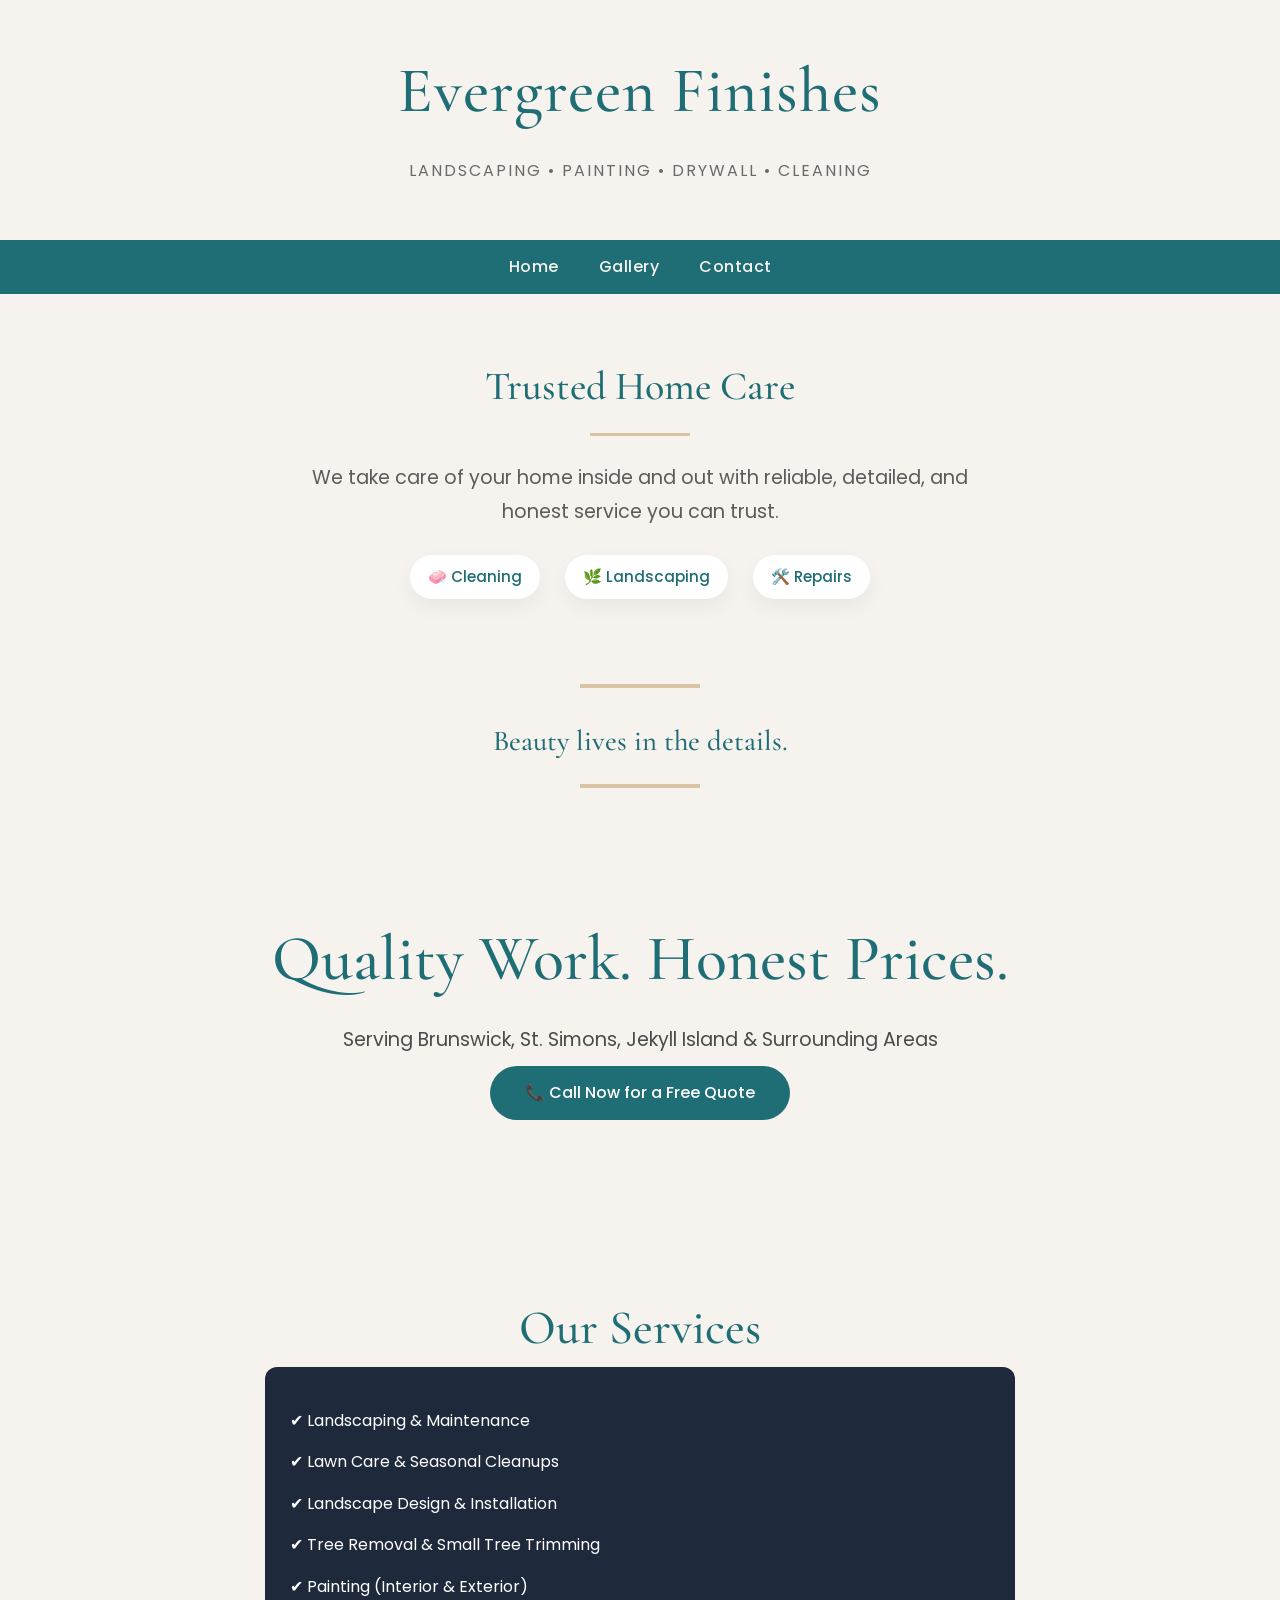
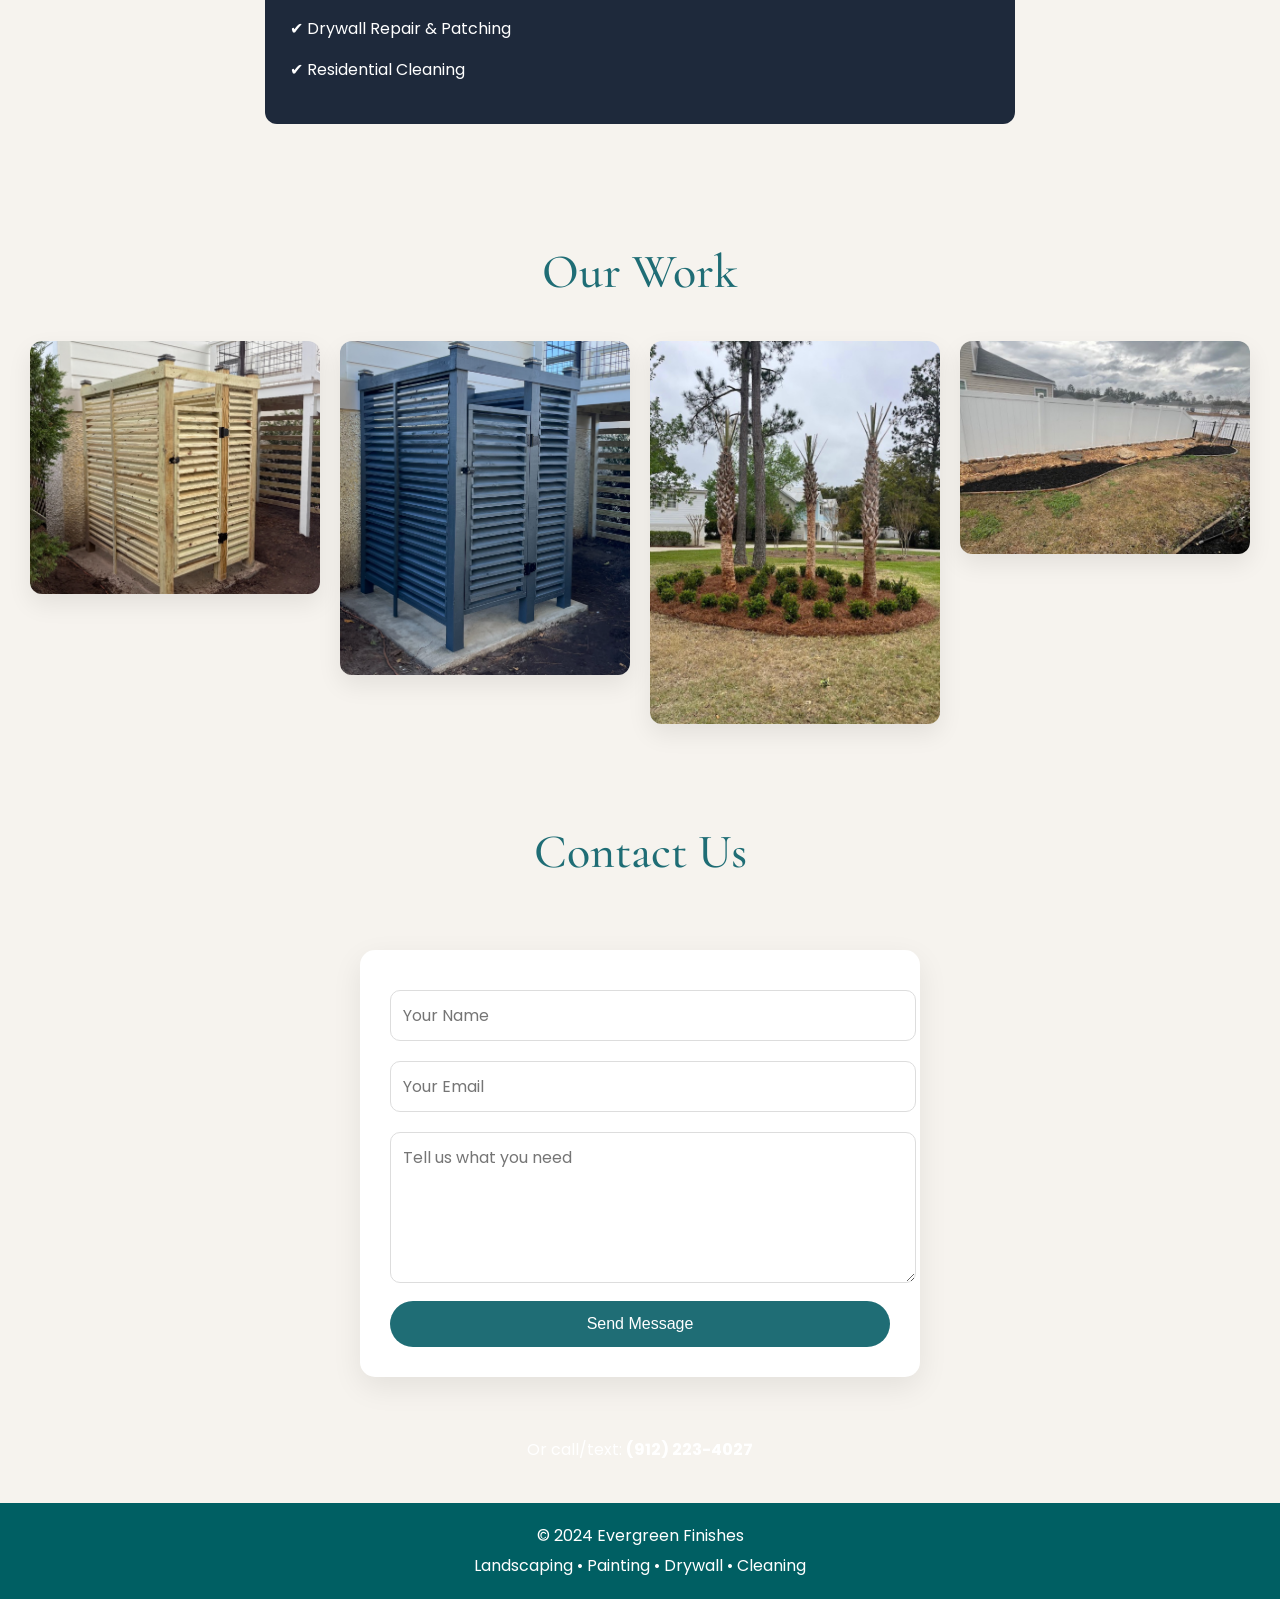
<file: index.html>
<!DOCTYPE html>
<html lang="en">
<head>
  <meta charset="UTF-8">
  <meta name="viewport" content="width=device-width, initial-scale=1.0">
  <title>Evergreen Finishes | Landscaping, Painting & Drywall</title>
<link rel="preconnect" href="https://fonts.googleapis.com">
<link rel="preconnect" href="https://fonts.gstatic.com" crossorigin>

<link href="https://fonts.googleapis.com/css2?family=Cormorant+Garamond:wght@400;500;600&family=Poppins:wght@300;400;500;600&display=swap" rel="stylesheet">
<link rel="stylesheet" href="style.css">
</head>

<body>

<!-- HEADER -->
<!-- HEADER -->
<header>
  <h1>Evergreen Finishes</h1>
  <p>Landscaping • Painting • Drywall • Cleaning</p>
</header>

  <nav class="top-nav">
  <a href="index.html">Home</a>
  <a href="gallery.html">Gallery</a>
  <a href="#contact">Contact</a>
</nav>

<section class="mission">
    <h3>Trusted Home Care</h3>

   <div class="divider"></div>

<p>
    We take care of your home inside and out with reliable, detailed, and honest service you can trust.
</p>

<div class="mission-icons">
    <span>🧼 Cleaning</span>
    <span>🌿 Landscaping</span>
    <span>🛠️ Repairs</span>
</div>
</section>

<!-- TRANSITION TAGLINE -->
<section class="transition-banner">
  <div class="divider"></div>
  <p class="transition-text">Beauty lives in the details.</p>
  <div class="divider"></div>
</section>

<!-- HERO -->
<section class="hero">
  <h2>Quality Work. Honest Prices.</h2>
  <p>
    Serving Brunswick, St. Simons, Jekyll Island & Surrounding Areas
  </p>

  <a href="tel:19122234027" class="btn">
    📞 Call Now for a Free Quote
  </a>
</section>
<!-- SERVICES -->
<section style="padding:50px 20px; text-align:center;">
  <h2>Our Services</h2>

  <div style="max-width:700px; margin:auto; background:#1e293b; padding:25px; border-radius:12px; color:white; text-align:left;">
    <p>✔ Landscaping & Maintenance</p>
    <p>✔ Lawn Care & Seasonal Cleanups</p>
    <p>✔ Landscape Design & Installation</p>
    <p>✔ Tree Removal & Small Tree Trimming</p>
    <p>✔ Painting (Interior & Exterior)</p>
    <p>✔ Drywall Repair & Patching</p>
    <p>✔ Residential Cleaning</p>
  </div>
</section>

<!-- GALLERY -->
<section id="gallery">
  <h2>Our Work</h2>
  <div class="gallery">
    <img src="images/job1.jpg" alt="Job Photo 1">
    <img src="images/job2.jpg" alt="Job Photo 2">
    <img src="images/job3.jpg" alt="Job Photo 3">
    <img src="images/job4.jpg" alt="Job Photo 4">
  </div>
</section>

<!-- CONTACT FORM -->
<section id="contact">
  <h2>Contact Us</h2>

  <div class="contact-box">
    <form action="https://formspree.io/f/xqejqowz" method="POST">
      <input type="text" name="name" placeholder="Your Name" required>
      <input type="email" name="email" placeholder="Your Email" required>
      <textarea name="message" rows="5" placeholder="Tell us what you need" required></textarea>
      <button type="submit">Send Message</button>
    </form>
  </div>

  <p style="text-align:center; margin-top:20px; color:white;">
    Or call/text: <strong>(912) 223-4027</strong>
  </p>
</section>

<!-- FOOTER -->
<footer style="background:#005f63; padding:20px; text-align:center; color:white; margin-top:40px;">
  <p style="margin:0;">© 2024 Evergreen Finishes</p>
  <p style="margin:5px 0 0;">Landscaping • Painting • Drywall • Cleaning</p>
</footer>

</body>
</html>
</file>
<file: style.css>
html, body {
    background: #F6F3EE !important;
}

/* =========================
   LUXURY BRAND COLORS
========================= */
:root {
    --dark-teal: #1F6D75;
    --cream: #F6F3EE;
    --gold: #D8C3A5;
    --text: #4B4B4B;
}

/* =========================
   GENERAL STYLES
========================= */
body {
    margin: 0;
    padding: 0;
    font-family: 'Poppins', sans-serif;
    background: var(--cream);
    color: var(--text);
    line-height: 1.6;
}

/* =========================
   HEADINGS
========================= */
h1, h2, h3 {
    font-family: 'Cormorant Garamond', serif;
    color: var(--dark-teal);
    margin: 0;
}

section h2 {
    text-align: center;
    font-size: 3rem;
    font-weight: 500;
    margin-top: 60px;
}

/* =========================
   HEADER (HOME PAGE TOP)
========================= */
header {
    text-align: center;
    padding: 40px 20px;
}

header h1 {
    font-size: 4rem;
    font-weight: 500;
    letter-spacing: 1px;
}

header p {
    font-size: 1rem;
    letter-spacing: 2px;
    text-transform: uppercase;
    color: #6A6A6A;
}

/* =========================
   TOP NAVIGATION (NEW)
========================= */
.top-nav {
    text-align: center;
    background: var(--dark-teal);
    padding: 14px 0;
}

.top-nav a {
    color: var(--cream);
    margin: 0 18px;
    text-decoration: none;
    font-family: 'Poppins', sans-serif;
    font-weight: 500;
    letter-spacing: 0.5px;
    transition: 0.25s ease;
}

.top-nav a:hover {
    color: var(--gold);
}

/* =========================
   HERO SECTION (FIXED SPACING)
========================= */
.hero {
    background: #F6F3EE;
    text-align: center;
    padding: 25px 20px 50px 20px; /* tightened top spacing */
}

.hero h2 {
    font-size: 4rem;
    margin-bottom: 15px;
}

.hero p {
    font-size: 1.2rem;
    max-width: 700px;
    margin: auto;
}

/* =========================
   BUTTONS
========================= */
.button-container {
    margin-top: 40px;
}

.btn {
    display: inline-block;
    background: var(--dark-teal);
    color: white;
    text-decoration: none;
    padding: 14px 35px;
    margin: 10px;
    border-radius: 40px;
    font-weight: 500;
    transition: 0.3s ease;
}

.btn:hover {
    background: var(--gold);
    color: var(--dark-teal);
}

/* =========================
   SERVICES SECTIONS
========================= */
.services {
    text-align: center;
    padding: 80px 20px;
    background: #F6F3EE;
}

.services + .services {
    border-top: 1px solid rgba(31, 109, 117, 0.12);
}

.services h2 {
    font-family: 'Cormorant Garamond', serif;
    font-size: 3rem;
    font-weight: 500;
    color: #1F6D75;
    margin-bottom: 10px;
}

.divider {
    width: 120px;
    height: 4px;
    background: #D8C3A5;
    margin: 20px auto 30px auto;
}

.services p {
    font-size: 1.2rem;
    line-height: 2;
    color: #5B5B5B;
    max-width: 700px;
    margin: 0 auto;
}

/* =========================
   HOME PAGE GALLERY
========================= */
.gallery {
    display: grid;
    grid-template-columns: repeat(auto-fit, minmax(250px, 1fr));
    gap: 20px;
    padding: 30px;
}

.gallery img {
    width: 100%;
    border-radius: 12px;
    box-shadow: 0 10px 25px rgba(0,0,0,0.08);
    transition: transform 0.3s ease;
}

.gallery img:hover {
    transform: scale(1.04);
}

/* =========================
   CONTACT FORM
========================= */
.contact-box {
    max-width: 500px;
    margin: 60px auto;
    background: white;
    padding: 30px;
    border-radius: 15px;
    box-shadow: 0 10px 30px rgba(0,0,0,0.08);
}

.contact-box input,
.contact-box textarea {
    width: 100%;
    padding: 12px;
    margin: 10px 0;
    border: 1px solid #ddd;
    border-radius: 10px;
    font-size: 16px;
    font-family: 'Poppins', sans-serif;
}

.contact-box button {
    width: 100%;
    padding: 14px;
    background: var(--dark-teal);
    color: white;
    border: none;
    border-radius: 30px;
    font-size: 16px;
    cursor: pointer;
    transition: 0.3s ease;
}

.contact-box button:hover {
    background: var(--gold);
    color: var(--dark-teal);
}

/* =========================
   RESPONSIVE FIXES
========================= */
@media (max-width: 768px) {
    header h1 {
        font-size: 2.8rem;
    }

    .hero h2 {
        font-size: 2.8rem;
    }

    section h2 {
        font-size: 2.2rem;
    }
}

/* =========================
   MISSION SECTION
========================= */
.mission {
    text-align: center;
    padding: 60px 20px;
    background: #F6F3EE;
    width: 100%;
    box-sizing: border-box;
}

.mission h3 {
    font-family: 'Cormorant Garamond', serif;
    font-size: 2.5rem;
    color: #1F6D75;
    margin-bottom: 10px;
    font-weight: 500;
}

.mission .divider {
    width: 100px;
    height: 3px;
    background: #D8C3A5;
    margin: 15px auto 25px auto;
}

.mission p {
    font-size: 1.2rem;
    max-width: 700px;
    margin: 0 auto;
    line-height: 1.8;
    color: #5B5B5B;
}

.mission-icons {
    margin-top: 25px;
    display: flex;
    justify-content: center;
    align-items: center;
    gap: 25px;
    flex-wrap: wrap;
    width: 100%;
}

.mission-icons span {
    background: white;
    padding: 10px 18px;
    border-radius: 30px;
    font-size: 0.95rem;
    box-shadow: 0 8px 20px rgba(0,0,0,0.05);
    color: #1F6D75;
    font-weight: 500;
}

/* =========================
   FULL GALLERY PAGE (NEW)
========================= */
.gallery-page {
    padding: 60px 20px;
    text-align: center;
    background: var(--cream);
    color: var(--text);
}

.gallery-page h2 {
    font-size: 3rem;
    font-weight: 500;
    color: var(--dark-teal);
}

.gallery-intro {
    font-size: 1.2rem;
    max-width: 700px;
    margin: 0 auto 40px auto;
    color: #5B5B5B;
}

.gallery-grid {
    display: grid;
    grid-template-columns: repeat(auto-fit, minmax(260px, 1fr));
    gap: 25px;
    padding: 20px;
}

.gallery-grid img {
    width: 100%;
    height: 260px;
    object-fit: cover;
    border-radius: 12px;
    box-shadow: 0 10px 25px rgba(0,0,0,0.08);
    border: 4px solid var(--gold);
    transition: transform 0.3s ease;
}

.gallery-grid img:hover {
    transform: scale(1.04);
}

/* =========================
   TRANSITION TAGLINE (FIXED SPACING)
========================= */
.transition-banner {
    text-align: center;
    padding: 5px 0 5px 0; /* tightened even more */
    background: var(--cream);
}

.transition-text {
    font-family: 'Cormorant Garamond', serif;
    font-size: 1.8rem;
    color: var(--dark-teal);
    margin: 5px 0;
    font-weight: 500;
}
</file>
